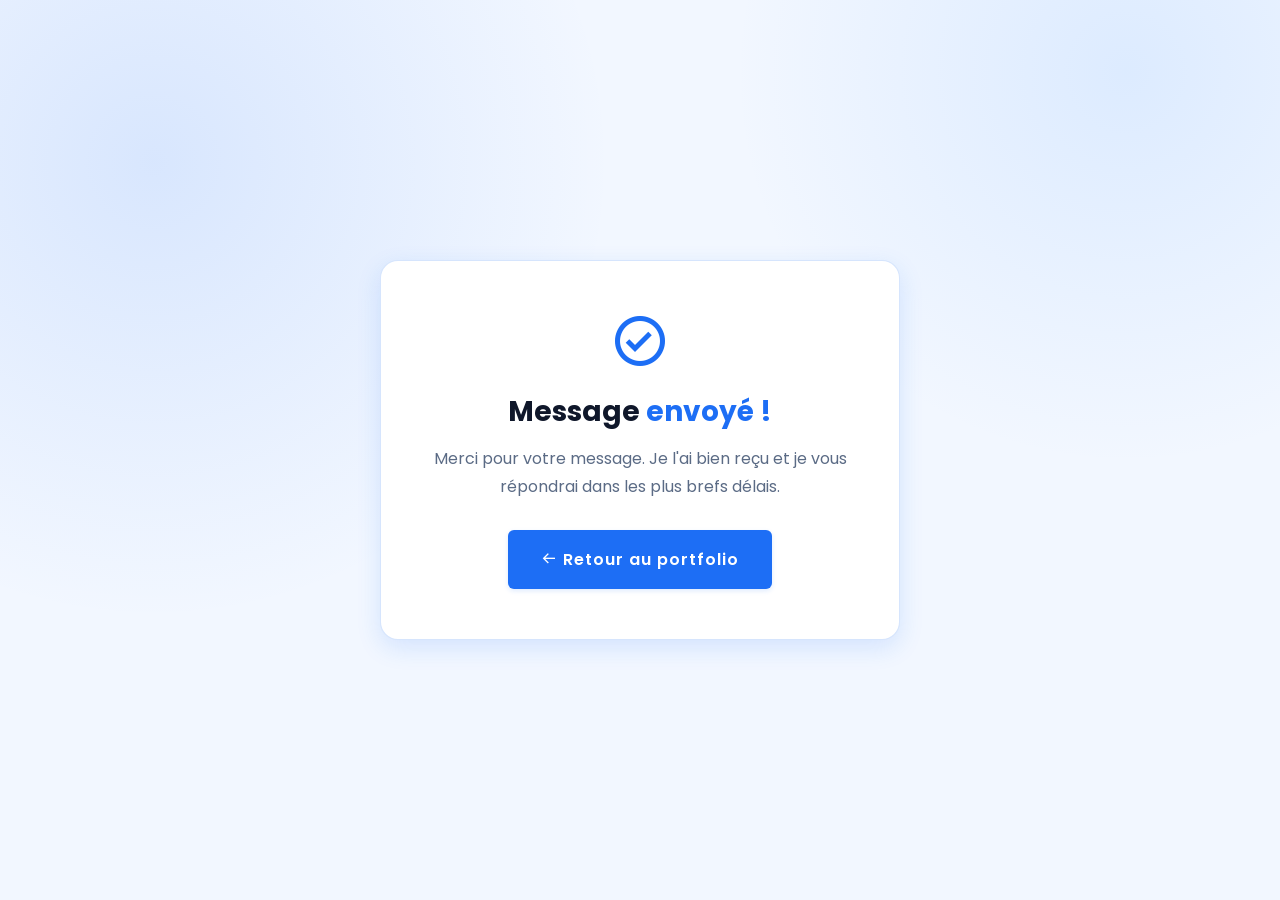
<file: success.html>
<!DOCTYPE html>
<html lang="fr">
<head>
    <meta charset="UTF-8">
    <meta name="viewport" content="width=device-width, initial-scale=1.0">
    <title>Message envoyé — Portfolio</title>
    <link rel="stylesheet" href="Folio.css">
    <link href='https://unpkg.com/boxicons@2.1.4/css/boxicons.min.css' rel='stylesheet'>
    <style>
        body {
            display: flex;
            flex-direction: column;
            align-items: center;
            justify-content: center;
            min-height: 100vh;
            text-align: center;
            padding: 2rem;
        }

        .success-card {
            background: var(--surface-color);
            border: 1px solid var(--border-color);
            box-shadow: 0 .8rem 2.4rem var(--shadow-color);
            border-radius: 1.8rem;
            padding: 5rem 4rem;
            max-width: 52rem;
            width: 100%;
            animation: fadeUp .6s ease forwards;
        }

        @keyframes fadeUp {
            from { opacity: 0; transform: translateY(30px); }
            to   { opacity: 1; transform: translateY(0); }
        }

        .success-card i.main-icon {
            font-size: 6rem;
            color: var(--main-color);
            margin-bottom: 2rem;
            display: block;
        }

        .success-card h1 {
            font-size: 2.8rem;
            color: var(--text-color);
            margin-bottom: 1.2rem;
        }

        .success-card p {
            font-size: 1.6rem;
            color: var(--muted-color);
            margin-bottom: 3rem;
            line-height: 1.7;
        }
    </style>
</head>
<body>
    <div class="success-card">
        <i class='bx bx-check-circle main-icon'></i>
        <h1>Message <span>envoyé !</span></h1>
        <p>Merci pour votre message. Je l'ai bien reçu et je vous répondrai dans les plus brefs délais.</p>
        <a href="index.html#contact" class="btn">
            <i class='bx bx-arrow-back'></i> Retour au portfolio
        </a>
    </div>
</body>
</html>
</file>
<file: Folio.css>
/*@import url('https://fonts.googleapis.com/css2?family=Poppins:wght@300;400;500;600;700;800;900& display=swap');*/
@import url('https://fonts.googleapis.com/css2?family=Poppins:wght@300;400;500;600;700;800;900&display=swap');

*{
    margin: 0;
    padding: 0;
    box-sizing: border-box;
    text-decoration: none;
    border: none;
    outline: none;
    scroll-behavior: smooth;
    font-family: 'Poppins' , sans-serif;
}

:root{
    --bg-color: #f2f7ff;
    --text-color:#0f172a;
    --main-color:#1d6ef5;
    --white-color:#ffffff;
    --muted-color:#5b6b85;
    --shadow-color:rgba(29, 110, 245, .14);
    --surface-color:#ffffff;
    --border-color:rgba(29, 110, 245, .18);
    --danger-color:#c62828;
    --success-color:#1b7a45;
    --warning-color:#9a6b00;
}

.dark-mode{
    --bg-color:#07111f;
    --text-color:#e8f0ff;
    --main-color:#5aa2ff;
    --white-color:#ffffff;
    --muted-color:#9bb0cc;
    --shadow-color:rgba(0,0,0, .55);
    --surface-color:#0f1a2b;
    --border-color:rgba(90, 162, 255, .28);
    --danger-color:#ff8a80;
    --success-color:#69f0ae;
    --warning-color:#ffd54f;
}

html {
    font-size: 62.5%;
    overflow-x: hidden;
}

body{
    background:
        radial-gradient(circle at 12% 18%, rgba(29, 110, 245, .12), transparent 34%),
        radial-gradient(circle at 88% 8%, rgba(90, 162, 255, .14), transparent 28%),
        var(--bg-color);
    color: var(--text-color);
    transition: background-color .3s ease, color .3s ease;
}

.header{
    position: fixed;
    top: 0;
    left: 0;
    width: 100%;
    padding: 2rem 7%;
    background: transparent;
    display: flex;
    align-items: center;
    z-index: 100;
}

.header.sticky{
    background: var(--bg-color);
    box-shadow: 0 .1rem 1rem var(--shadow-color);
}

.logo{
    font-size: 2.5rem;
    color: var(--text-color);
    font-weight:700;
    letter-spacing: -.02em;
    cursor: pointer;
    margin-right: auto;
}

.logo span{
    color: var(--main-color);
}

.navbar a {
    position: relative;
    font-size: 1.7rem;
    color: var(--white-color);
    font-weight: 500;
    margin-right: 3.5rem;
}

.header.sticky .navbar a {
    color: var(--text-color);
}

.header.sticky .navbar a.active {
    color: var(--main-color);
}

.navbar a.active::before{
    content: '';
    position: absolute;
    left: 0;
    bottom: -6px;
    width: 100%;
    height: .2rem;
    background: var(--white-color);
}

.header.sticky .navbar a::before{
    background: var(--main-color);
    opacity: .7;
}

#darkMode-icon{
    font-size: 2.4rem;
    color: var(--white-color);
    cursor: pointer;
}

.header.sticky #darkMode-icon{
    color: var(--text-color);
}

#menu-icon{
    font-size: 3.6rem;
    color: var(--text-color);
    display: none;
}

section{
    min-height: 100vh;
    padding: 10rem 7% 2rem;
}

.home{
    display: flex;
    align-items: center;
}

.home .home-content{
    max-width: 44rem;
}

.home-content h3 {
    font-size: 3.2rem;
    font-weight: 700;
    line-height: 1.2;
}

.home-content h1{
    font-size: 5.6rem;
    font-weight: 700;
    margin-bottom: .3rem;
}

.home-content p {
    font-size: 1.6rem;
    line-height: 1.7;
    color: var(--muted-color);
}

.home-roles{
    display: none;
    flex-wrap: wrap;
    gap: 1.2rem;
    margin: 2rem 0 .4rem;
    justify-content: flex-start;
}

.home-roles .role-chip{
    display: inline-flex;
    align-items: center;
    gap: .9rem;
    padding: .7rem 1.4rem .7rem .7rem;
    border-radius: 999px;
    background: linear-gradient(135deg, rgba(29, 110, 245, .12), rgba(90, 162, 255, .06));
    border: 1px solid var(--border-color);
    box-shadow: 0 .6rem 1.6rem var(--shadow-color);
    color: var(--text-color);
    backdrop-filter: blur(8px);
}

.home-roles .role-chip i{
    display: inline-flex;
    align-items: center;
    justify-content: center;
    width: 3.6rem;
    height: 3.6rem;
    border-radius: 50%;
    background: var(--main-color);
    color: var(--white-color);
    font-size: 1.8rem;
    box-shadow: 0 .3rem 1rem rgba(29, 110, 245, .35);
}

.home-roles .role-chip span{
    font-size: 1.35rem;
    font-weight: 600;
    color: var(--text-color);
    letter-spacing: .01em;
}

.home-actions{
    display: flex;
    flex-wrap: wrap;
    gap: 1.2rem;
    align-items: center;
}

.btn-outline{
    background: transparent;
    color: var(--main-color);
    border-color: var(--main-color);
}

.btn-outline:hover{
    background: var(--main-color);
    color: var(--white-color);
}

.section-intro{
    max-width: 60rem;
    margin: -1rem auto 4rem;
    text-align: center;
    font-size: 1.6rem;
    color: var(--muted-color);
    line-height: 1.7;
}

.portfolio-layer .stack{
    display: inline-block;
    margin: .4rem 0 1.2rem;
    padding: .4rem .9rem;
    border-radius: 999px;
    background: rgba(255,255,255,.18);
    font-size: 1.2rem;
    letter-spacing: .02em;
}

@media (prefers-reduced-motion: reduce){
    .home .profession-container .profession-box,
    .home .profession-card,
    .home-roles .role-chip{
        animation: none !important;
    }

    *{
        scroll-behavior: auto !important;
    }
}

.home-content .social-media a{
    display: inline-flex;
    justify-content: center;
    align-items: center;
    width: 4rem;
    height: 4rem;
    background: transparent;
    border: .2rem solid var(--main-color);
    border-radius: 50%;
    box-shadow: 0 .2rem .5rem var(--shadow-color);
    font-size: 2rem;
    color: var(--main-color);
    margin: 2.5rem 1.5rem 3rem 0;
    transition: .5s ease;
}

.home-content .social-media a:hover{
    background: var(--main-color);
    color: var(--white-color);
}

.btn{
    display: inline-block;
    padding: 1.2rem 2.8rem;
    background: var(--main-color);
    border-radius: .6rem;
    box-shadow: 0 .2rem .5rem var(--shadow-color);
    font-size: 1.6rem;
    color: var(--white-color);
    letter-spacing: .1rem;
    font-weight: 600;
    border: .5rem solid transparent;
    transition: .5s ease;
}

.btn:hover{
    background: transparent;
    color: var(--main-color);
    border-color: var(--main-color);
}

.home .profession-container{
    position: absolute;
    top: 50%;
    right: 0;
    transform: translateY(-50%);
    width: 768px;
    height: 768px;
    /*background: red;*/
    overflow: hidden;
    pointer-events: none;
}

.home .profession-container .profession-box{
    position: absolute;
    top: 0;
    right: 0;
    width: 768px;
    height: 768px;
    /*background: yellowgreen;*/
    border-radius: 50%;
    display: flex;
    align-items: center;
    justify-content: center;
    animation:  professionRotate 13s ease-out infinite;
}


@keyframes professionRotate{
    0%, 20%{
        transform: rotate(0deg);
    }

    25%, 45%{
        transform: rotate(-90deg);
    }

    50%, 70%{
        transform: rotate(-180deg);
    }

    75%, 95%{
        transform: rotate(-270deg);
    }

    100%{
        transform: rotate(-360deg);
    }
}

.home  .profession-box .profession{
    position: absolute;
    left: 0;
    display: flex;
    align-items: center;
    justify-content: center;
    color: var(--main-color);
    transform: rotate(calc(360deg / 4 * var(--i)));
    transform-origin: 384px;
    background: transparent;
    padding: 0;
}

.home .profession-card{
    display: flex;
    flex-direction: column;
    align-items: center;
    gap: 1rem;
    padding: 1.2rem 1.6rem;
    border-radius: 2.4rem;
    background: rgba(255, 255, 255, .82);
    border: 1px solid rgba(29, 110, 245, .18);
    box-shadow: 0 1rem 2.4rem rgba(15, 23, 42, .12);
    backdrop-filter: blur(10px);
    animation: professionCounter 13s ease-out infinite;
    min-width: 17rem;
}

.dark-mode .home .profession-card{
    background: rgba(15, 26, 43, .88);
    border-color: rgba(90, 162, 255, .28);
    box-shadow: 0 1rem 2.4rem rgba(0, 0, 0, .45);
}

@keyframes professionCounter{
    0%, 20%{
        transform: rotate(0deg);
    }
    25%, 45%{
        transform: rotate(90deg);
    }
    50%, 70%{
        transform: rotate(180deg);
    }
    75%, 95%{
        transform: rotate(270deg);
    }
    100%{
        transform: rotate(360deg);
    }
}

.home .profession-icon{
    display: inline-flex;
    align-items: center;
    justify-content: center;
    width: 5.6rem;
    height: 5.6rem;
    border-radius: 50%;
    background: linear-gradient(145deg, var(--main-color), #5aa2ff);
    color: var(--white-color);
    box-shadow: 0 .6rem 1.6rem rgba(29, 110, 245, .4);
}

.home .profession i{
    font-size: 2.8rem;
    color: inherit;
}

.home .profession h3{
    font-size: 1.7rem;
    line-height: 1.2;
    font-weight: 700;
    color: var(--text-color);
    text-align: center;
    white-space: nowrap;
}

.home .profession-box .circle{
    width: 560px;
    height: 560px;
    border: 2.5px solid rgba(29, 110, 245, .55);
    border-radius: 50%;
    box-shadow:
        0 0 0 10px rgba(29, 110, 245, .06),
        0 0 4rem rgba(29, 110, 245, .16);
}

.home .profession-container .overlay{
    position: absolute;
    top: 0;
    right: 0;
    width: 0;
    height: 0;
    border-top: 384px solid var(--main-color);
    border-right: 384px solid var(--main-color);
    border-bottom: 384px solid var(--main-color);
    border-left: 384px solid transparent;
}

.home-img img {

    /*width: 14rem;
    height: 14rem;*/
    object-fit: cover;
    border-radius: 50%; 
    border: .5rem solid var(--bg-color);
    outline: .5rem solid var(--main-color);


    position: absolute;
    bottom: 0;
    right: 0;
    width: 35%;
    height: 90%;
    pointer-events: none;
}

span{
    color: var(--main-color);
}

.about {
    display: flex;
    justify-content: center;
    align-items: center;
    gap: 4rem;
}

.about-img{
    width: 40vw;
}

.about-img img{
    width: 100%;
    max-width: 42rem;
    border-radius: 2rem;
    box-shadow: 0 1rem 3rem var(--shadow-color);
}

.heading{
    font-size:4.5rem ;
    text-align: center;
}

.about-content h2{
    text-align: left;
    line-height: 1.2;
}

.about-content h3{
    font-size: 2rem;
}

.about-content p{
    font-size: 1.6rem;
    margin: 1.4rem 0 0;
    line-height: 1.7;
    color: var(--muted-color);
}

.about-content .btn{
    margin-top: 3rem;
}

.service h2{
    margin-bottom: 5rem;
}

.service .service-container{
    display: flex;
    justify-content: center;
    align-items: center;
    flex-wrap: wrap;
    gap: 2rem;
}

.service-container .service-box{
    flex: 1 1 30rem;
    background: var(--bg-color);
    padding: 3rem 2rem 4rem;
    border-radius: 2rem;
    box-shadow: 0 .1rem .5rem var(--shadow-color);
    text-align: center;
    border-top:  .6rem solid var(--main-color);
    border-bottom:  .6rem solid var(--main-color);
    transition:  .5s ease;
}

.service-container .service-box:hover{
    box-shadow: 0 .1rem 2rem var(--shadow-color);
    transform: scale(1.02);
}

.service-box i{
    font-size: 7rem;
    color: var(--main-color);
}

.service-box h3{
    font-size: 2.6rem;
    transition:  .5s ease;
}

.service-box:hover h3{
    color: var(--main-color);
}

.service-box p{
    font-size: 1.6rem;
    margin: 1rem 0 3rem;
}

.portfolio{ 
    padding-bottom: 10rem;
}

.portfolio h2{
    margin-bottom: 4rem;
}

.portfolio .portfolio-container{
    display: grid;
    grid-template-columns: repeat(3, 1fr);
    align-items: center;
    gap: 2.5rem;
}

.portfolio-container .portfolio-box {
    position: relative;
    display: flex;
    border-radius: 2rem;
    box-shadow: 0 0 1rem rgba(0,0,0, .1);
    overflow: hidden;
}

.portfolio-box img{
    width: 100%;
    transition: .5s ease;
}

.portfolio-box:hover img{
    transform: scale(1.1);
}

.portfolio-box .portfolio-layer{
    position: absolute;
    bottom: 0;
    left: 0;
    width: 100%;
    height: 100%;
    background: linear-gradient(rgba(0,0,0, .1), var(--main-color));
    color: var(--white-color);
    display: flex;
    justify-content: center;
    align-items: center;
    flex-direction: column;
    text-align: center;
    padding: 0 4rem;
    opacity: 0;
    transition: .5s ease;
}

.portfolio-box:hover .portfolio-layer{
    opacity: 1;
}

.portfolio-layer h4{
    font-size: 3rem;
}

.portfolio-layer p{
    font-size: 1.6rem;
    margin: .3rem 0 1rem;
}

.portfolio-layer a{
    display: inline-flex;
    justify-content: center;
    align-items: center;
    width: 5rem;
    height: 5rem;
    background: var(--white-color);
    border-radius: 50%;
}

.portfolio-layer a i{
    font-size: 2rem;
    color: #333;
}

.testimonial-container{
    display: flex;
    align-items: center;
    flex-direction: column;
    width: 100%;
    padding: 5rem 1rem;
}

.testimonial-container .testimonial-wrapper{
    position: relative;
    max-width: 90rem;
    width: 100%;
    padding: 5rem;
}

.testimonial-wrapper .testimonial-box{
    /*background: yellowgreen;*/
    padding: 1rem;
    border-radius: 2rem;
    overflow: hidden;
}

.testimonial-content .testimonial-slide{
    display: flex;
    align-items: center;
    flex-direction: column;
    background: var(--bg-color);
    border-radius: 2rem;
    box-shadow: 0 .1rem .5rem var(--shadow-color);
    padding: 3rem 5rem;
    border-top:  .8rem solid var(--main-color);
    border-bottom:  .8rem solid var(--main-color);
}

.testimonial-slide img{
    width: 14rem;
    height: 14rem;
    object-fit: cover;
    border-radius: 50%; 
    border: .5rem solid var(--bg-color);
    outline: .5rem solid var(--main-color);
}

.testimonial-slide h3{
    font-size: 2.5rem;
    margin: 2rem 0;
}

.testimonial-slide p{
    font-size: 1.4rem;
    text-align: center;
}

.testimonial-box .swiper-button-next ,.testimonial-box .swiper-button-prev{
    color: var(--main-color);
}

.testimonial-box .swiper-button-next{
    right: 0;
}

.testimonial-box .swiper-button-prev{
    left: 0;
}

.testimonial-box .swiper-pagination-bullet{
    background: rgba(0,0,0, .8);
}

.testimonial-box .swiper-pagination-bullet-active{
    background: var(--main-color);
}

.contact{
    position: relative;
}

.contact h2{
    margin-bottom: 1.5rem;
}

.contact-intro{
    max-width: 56rem;
    margin: 0 auto 3rem;
    text-align: center;
    font-size: 1.7rem;
    color: var(--muted-color);
    line-height: 1.7;
}

.contact-status{
    max-width: 70rem;
    margin: 0 auto 2rem;
    padding: 1.4rem 1.8rem;
    border-radius: 1rem;
    font-size: 1.5rem;
    text-align: left;
    border: 1px solid transparent;
    box-shadow: 0 .1rem .5rem var(--shadow-color);
}

.contact-status[hidden]{
    display: none !important;
}

.contact-status.is-error{
    background: rgba(198, 40, 40, .08);
    border-color: rgba(198, 40, 40, .25);
    color: var(--danger-color);
}

.contact-status.is-warning{
    background: rgba(154, 107, 0, .1);
    border-color: rgba(154, 107, 0, .28);
    color: var(--warning-color);
}

.contact-status.is-success{
    background: rgba(27, 122, 69, .1);
    border-color: rgba(27, 122, 69, .25);
    color: var(--success-color);
}

.contact-form{
    max-width: 70rem;
    margin: 0 auto 3rem;
    padding: 3rem;
    background: var(--surface-color);
    border: 1px solid var(--border-color);
    border-radius: 1.8rem;
    box-shadow: 0 .8rem 2.4rem var(--shadow-color);
    text-align: left;
}

.contact-form .hp-field{
    position: absolute;
    left: -9999px;
    opacity: 0;
    height: 0;
    width: 0;
    pointer-events: none;
}

.contact-form .form-row{
    display: grid;
    grid-template-columns: 1fr 1fr;
    gap: 1.6rem;
}

.contact-form .field{
    margin-bottom: 1.6rem;
}

.contact-form .field label{
    display: block;
    margin-bottom: .7rem;
    font-size: 1.4rem;
    font-weight: 600;
    color: var(--text-color);
}

.contact-form .field .optional{
    font-weight: 400;
    color: var(--muted-color);
}

.contact-form .field input,
.contact-form .field textarea{
    width: 100%;
    padding: 1.4rem 1.6rem;
    font-size: 1.6rem;
    color: var(--text-color);
    background: var(--bg-color);
    border: 1px solid var(--border-color);
    border-radius: 1rem;
    box-shadow: inset 0 1px 0 rgba(255,255,255,.35);
    transition: border-color .25s ease, box-shadow .25s ease, transform .25s ease;
}

.contact-form .field input::placeholder,
.contact-form .field textarea::placeholder{
    color: var(--muted-color);
    opacity: .85;
}

.contact-form .field input:focus,
.contact-form .field textarea:focus{
    border-color: var(--main-color);
    box-shadow: 0 0 0 .25rem rgba(29, 110, 245, .18);
}

.contact-form .field.is-invalid input,
.contact-form .field.is-invalid textarea{
    border-color: var(--danger-color);
    box-shadow: 0 0 0 .25rem rgba(198, 40, 40, .12);
}

.contact-form .field-error{
    display: block;
    min-height: 1.6rem;
    margin-top: .5rem;
    font-size: 1.3rem;
    color: var(--danger-color);
}

.contact-form .field textarea{
    resize: vertical;
    min-height: 16rem;
}

.contact-actions{
    display: flex;
    justify-content: flex-end;
    margin-top: 1.2rem;
}

.contact-submit{
    appearance: none;
    border: 1.5px solid var(--text-color);
    outline: none;
    cursor: pointer;
    display: inline-flex;
    align-items: center;
    justify-content: center;
    min-width: 18rem;
    padding: 1.35rem 2.6rem;
    border-radius: .9rem;
    background: var(--text-color);
    color: var(--white-color);
    font-family: inherit;
    font-size: 1.55rem;
    font-weight: 600;
    letter-spacing: .02em;
    box-shadow: 0 .6rem 1.6rem rgba(15, 23, 42, .18);
    transition: background-color .25s ease, color .25s ease, border-color .25s ease, box-shadow .25s ease;
}

.contact-submit .btn-text,
.contact-submit .btn-loading{
    display: inline-flex;
    align-items: center;
    justify-content: center;
    gap: .8rem;
}

.contact-submit .btn-text i,
.contact-submit .btn-loading i{
    font-size: 1.9rem;
    line-height: 1;
    color: #5aa2ff;
    transition: transform .25s ease, color .25s ease;
}

.contact-submit:hover{
    background: transparent;
    color: var(--text-color);
    border-color: var(--text-color);
    box-shadow: none;
}

.contact-submit:hover .btn-text i,
.contact-submit:hover .btn-loading i{
    color: var(--main-color);
    transform: translateX(3px);
}

.contact-submit:active{
    transform: scale(.98);
}

.contact-submit:disabled{
    opacity: .75;
    cursor: wait;
    transform: none;
}

.contact-submit .btn-loading[hidden],
.contact-submit .btn-text[hidden]{
    display: none !important;
}

.dark-mode .contact-submit{
    background: var(--white-color);
    color: #0f172a;
    border-color: var(--white-color);
    box-shadow: 0 .6rem 1.6rem rgba(0, 0, 0, .35);
}

.dark-mode .contact-submit .btn-text i,
.dark-mode .contact-submit .btn-loading i{
    color: #1d6ef5;
}

.dark-mode .contact-submit:hover{
    background: transparent;
    color: var(--white-color);
    border-color: var(--white-color);
}

.dark-mode .contact-submit:hover .btn-text i,
.dark-mode .contact-submit:hover .btn-loading i{
    color: #5aa2ff;
}

@media (max-width: 768px){
    .contact-actions{
        justify-content: center;
    }

    .contact-submit{
        width: 100%;
        max-width: 28rem;
    }
}

.footer{
    display: flex;
    justify-content: space-between;
    align-items: center;
    flex-wrap: wrap;
    padding: 2rem 7%;
    background: var(--main-color);
}

.footer-text p{
    font-size: 1.6rem;
    color: var(--white-color);
}

.footer-iconTop a{
    display: inline-flex;
    justify-content: center;
    align-items: center;
    width: 4.4rem;
    height: 4.4rem;
    padding: 0;
    background: rgba(255, 255, 255, .95);
    border: none;
    border-radius: 50%;
    box-shadow: 0 .4rem 1.2rem rgba(15, 23, 42, .18);
    transition: transform .25s ease, background-color .25s ease, box-shadow .25s ease;
}

.footer-iconTop a:hover{
    transform: translateY(-3px);
    background: #fff;
    box-shadow: 0 .8rem 1.8rem rgba(15, 23, 42, .25);
}

.footer-iconTop a i{
    font-size: 2.2rem;
    color: var(--main-color);
}



@media (max-width: 1200px){
    html {
        font-size: 55%;
    }
    .home .profession-container{
        height: 85.8rem;
    }
    .home .profession-container .profession-box{
        right: -12rem;
        height: 85.8rem;
    }
    .home .profession-container .overlay{
        right: -9rem;
    }
}

@media (max-width: 1024px) {
    .header {
        padding: 2rem 3%;
    }

    section{
        padding: 10rem 3% 2rem;
    }

    .home .profession-container .profession-box{
        right: -22rem;
    }

    .home .portfolio-container .overlay{
        right: -15rem;
    }
}

@media (max-width: 991px){
    
    .navbar a:nth-child(1),.navbar a:nth-child(2){
        color: var(--main-color);
    }

    .navbar a.active::before{
        background: var(--main-color);
        opacity: .7;
    }

    .home .home-content{
        max-width: 50rem;
    }

    .home .profession-container .profession-box{
        right: -45rem;
    }

    .home .profession-container .overlay{
        right: -39.5rem;
    }
    .home-img img{
        display: none;
    }

    .service,.portfolio{
        padding-bottom: 7rem;
    }

    .contact{
        min-height: auto;
    }

    .footer{
        padding: 2rem 3%;
    }
}

@media (max-width: 768px){
    #menu-icon{
        display: block;
    }

    #darkMode-icon{
        position: absolute;
        right: 7rem;
        font-size: 2.6rem;
        color: var(--text-color);
        margin-bottom: .1rem;
    }
    .navbar{
        position: absolute;
        top: 100%;
        left: 0;
        width: 100%;
        padding: 1rem 3%;
        background: var(--bg-color);
        border-top: .1rem solid rgba(0,0,0,.2);
        box-shadow: 0 .5rem 1rem rgba(0,0,0,.1);
        display: none;
    }

    .navbar.active{
        display: block;
    }

    .navbar a{
        display: block;
        font-size: 2rem;
        margin: 3rem 0;
        color: var(--text-color);
    }

    .navbar a:nth-child(1),.navbar a:nth-child(2){
        color: var(--text-color);
    }

    .navbar a.active {
        color: var(--main-color);
    }

    .navbar a::before {
        display: none;
    }

    .home{
        padding: 8rem 3% 6rem;
        justify-content: center;
        text-align: center;
        min-height: auto;
    }

    .home-content h3{
        font-size: 2.6rem;
        line-height: 1.3;
    }

    .home-content h1{
        font-size:5rem;
    }

    .home-content .social-media a{
        margin: 2.5rem .75rem 3rem;
    }

    .home-roles{
        display: flex;
        justify-content: center;
    }

    .home-actions{
        justify-content: center;
    }

    /* Rotation desktop trop lourde sur mobile → version chips premium */
    .home .profession-container{
        display: none;
    }

    .home-roles .role-chip{
        animation: roleFloat 4.5s ease-in-out infinite;
    }

    .home-roles .role-chip:nth-child(2){
        animation-delay: .4s;
    }

    .home-roles .role-chip:nth-child(3){
        animation-delay: .8s;
    }

    @keyframes roleFloat{
        0%, 100%{ transform: translateY(0); }
        50%{ transform: translateY(-4px); }
    }

    .about{
        flex-direction: column-reverse;
        text-align: center;
    }

    .about-content h2{
        text-align: center;
    }

    .about-img img{
        width: 70vw;
        margin-top: -2rem;
    }

    .service h2, .portfolio h2{
        margin-bottom: 3rem;
    }

    .portfolio .portfolio-container{
        grid-template-columns: repeat(2, 1fr);
    }

    .testimonial-container .testimonial-wrapper{
        padding: 5rem 0;
    }

    .testimonial-content .testimonial-slide{
        padding: 3rem 2rem;
    }

    .testimonial-box .swiper-button-next, .testimonial-box .swiper-button-prev{
        display: none;
    }

    .contact-form{
        padding: 2.2rem 1.6rem;
    }

    .contact-form .form-row{
        grid-template-columns: 1fr;
        gap: 0;
    }
}

@media (max-width: 450px){
    html{
        font-size: 50%;
    }

    .home-content h1{
        font-size: 4.2rem;
    }

    .portfolio .portfolio-container{
        grid-template-columns: 1fr;
    }

    .footer{
        flex-direction: column-reverse;
        gap: 1.5rem;
        text-align: center;
    }
}
</file>
